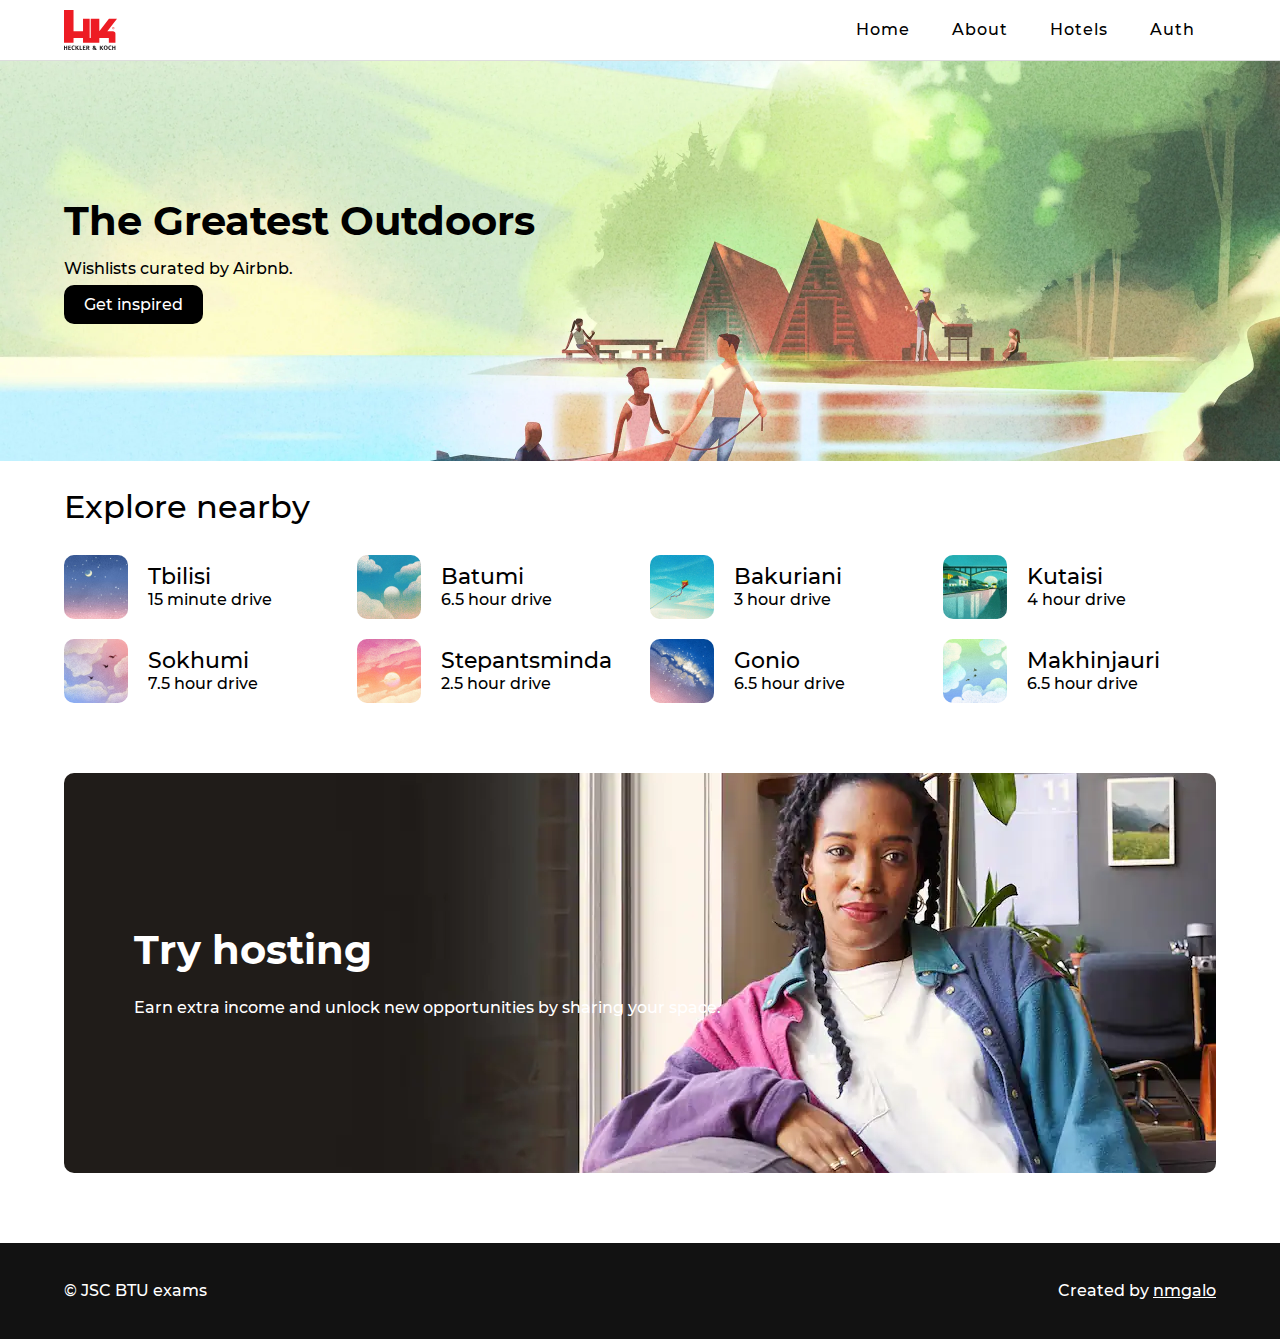
<file: index.html>
<!DOCTYPE html>
<html lang="en">
  <head>
    <meta charset="UTF-8" />
    <meta name="viewport" content="width=device-width, initial-scale=1.0" />
    <title>host</title>
    <link rel="stylesheet" href="./css/reset.css" />
    <link rel="stylesheet" href="./css/fonts.css" />
    <link rel="stylesheet" href="./css/app.css" />
    <link
      rel="stylesheet"
      href="./css/media/app.css"
      media="screen and (max-width: 767px)"
    />
  </head>
  <body>
    <div id="app">
      <header>
        <div class="container">
          <div class="logo">
            <a href="./index.html">
              <img src="./img/logo.svg" alt="Logo" />
            </a>
          </div>
          <div id="nav" class="desktop">
            <ul>
              <li>
                <a href="./index.html">Home</a>
              </li>
              <li>
                <a href="./about.html">About</a>
              </li>

              <li>
                <a href="./hotels.html">Hotels</a>
              </li>

              <li class="auth">
                <a href="./auth.html">Auth</a>
              </li>
            </ul>
          </div>

          <div id="mobile-menu">
            <img src="./img/ic_bars.svg" id="burger-icon" alt="burger menu" />
            <nav id="mobile-nav" class="closed">
              <ul>
                <li>
                  <img src="./img/ic_times.svg" id="burger-close" alt="Close" />
                </li>
                <li>
                  <a href="./index.html">Home</a>
                </li>
                <li>
                  <a href="./about.html">About</a>
                </li>
                <li>
                  <a href="./hotels.html">Hotels</a>
                </li>
                <li class="auth">
                  <a href="./auth.html">Auth</a>
                </li>
              </ul>
            </nav>
          </div>
        </div>
      </header>

      <section id="main">
        <div class="container">
          <div>
            <h1>The Greatest Outdoors</h1>
            <p>Wishlists curated by Airbnb.</p>
            <a href="#">Get inspired</a>
          </div>
        </div>
      </section>

      <section id="explode_nearby">
        <div class="container">
          <h2>Explore nearby</h2>
          <div class="explore__city_list">
            <div>
              <div>
                <img src="./img/ic_city_1.jpeg" alt="City" />
              </div>
              <div>
                <p>Tbilisi</p>
                <span>15 minute drive</span>
              </div>
            </div>
            <div>
              <div>
                <img src="./img/ic_city_2.webp" alt="City" />
              </div>
              <div>
                <p>Batumi</p>
                <span>6.5 hour drive</span>
              </div>
            </div>
            <div>
              <div>
                <img src="./img/ic_city_3.jpeg" alt="City" />
              </div>
              <div>
                <p>Bakuriani</p>
                <span>3 hour drive</span>
              </div>
            </div>
            <div>
              <div>
                <img src="./img/ic_city_4.webp" alt="City" />
              </div>
              <div>
                <p>Kutaisi</p>
                <span>4 hour drive</span>
              </div>
            </div>
            <div>
              <div>
                <img src="./img/ic_city_5.webp" alt="City" />
              </div>
              <div>
                <p>Sokhumi</p>
                <span>7.5 hour drive</span>
              </div>
            </div>
            <div>
              <div>
                <img src="./img/ic_city_6.jpeg" alt="City" />
              </div>
              <div>
                <p>Stepantsminda</p>
                <span>2.5 hour drive</span>
              </div>
            </div>
            <div>
              <div>
                <img src="./img/ic_city_7.webp" alt="City" />
              </div>
              <div>
                <p>Gonio</p>
                <span>6.5 hour drive</span>
              </div>
            </div>
            <div>
              <div>
                <img src="./img/ic_city_8.jpeg" alt="City" />
              </div>
              <div>
                <p>Makhinjauri</p>
                <span>6.5 hour drive</span>
              </div>
            </div>
          </div>
        </div>
      </section>

      <section id="hosting">
        <div class="container">
          <div class="hosting_wrapper">
            <div>
              <h3>Try hosting</h3>
              <span
                >Earn extra income and unlock new opportunities by sharing your
                space.</span
              >
            </div>
          </div>
        </div>
      </section>

      <footer>
        <div class="container">
          <div class="footer_nav">
            <div>&copy; JSC BTU exams</div>
            <div>
              Created by <a href="https://nmgalo.dev" target="_blank">nmgalo</a>
            </div>
          </div>
        </div>
      </footer>
    </div>
  </body>
  <script src="./js/app.js"></script>
</html>
</file>
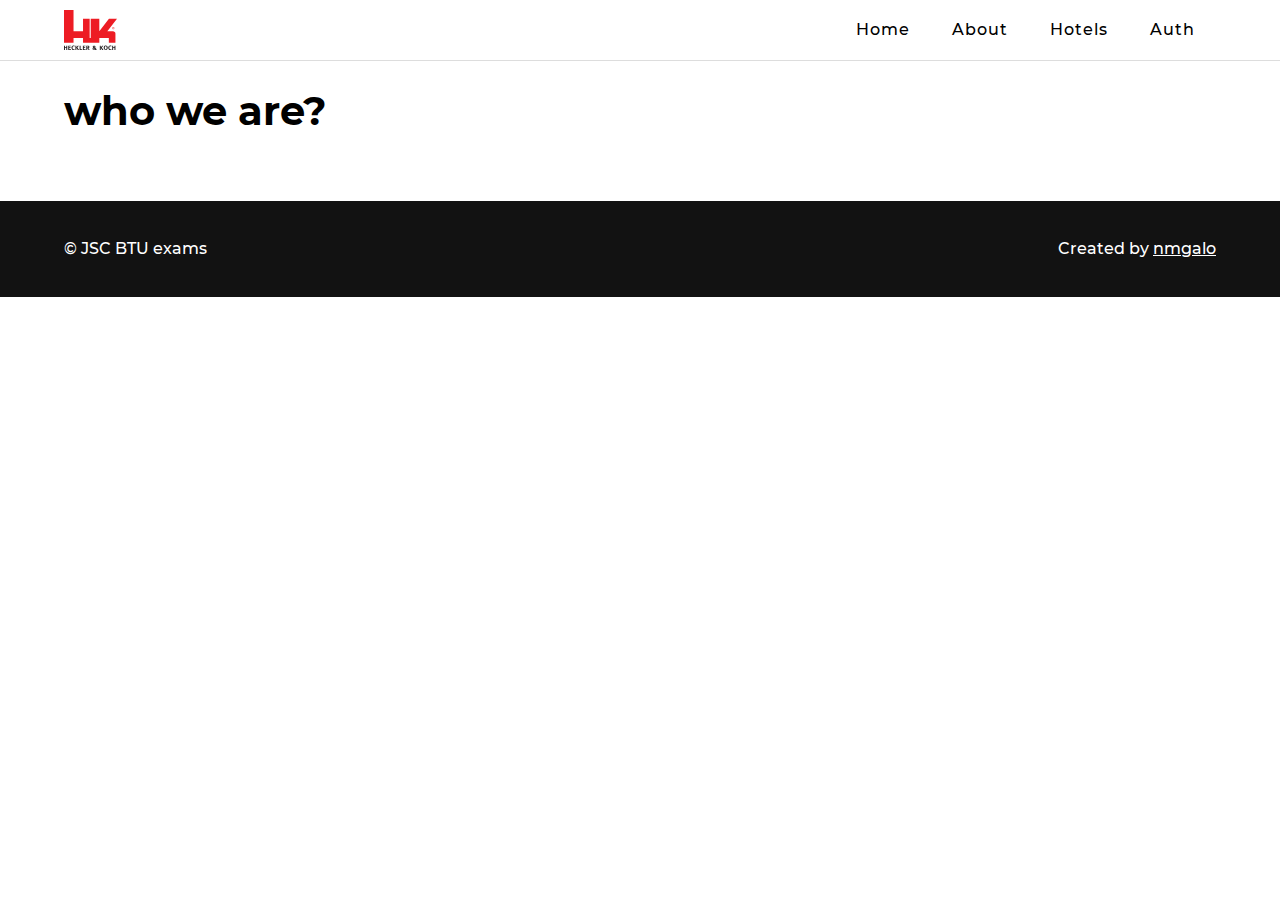
<file: about.html>
<!DOCTYPE html>
<html lang="en">
  <head>
    <meta charset="UTF-8" />
    <meta name="viewport" content="width=device-width, initial-scale=1.0" />
    <title>host</title>
    <link rel="stylesheet" href="./css/reset.css" />
    <link rel="stylesheet" href="./css/fonts.css" />
    <link rel="stylesheet" href="./css/app.css" />
    <link
      rel="stylesheet"
      href="./css/media/app.css"
      media="screen and (max-width: 767px)"
    />
  </head>
  <body>
    <div id="app">
      <header>
        <div class="container">
          <div class="logo">
            <a href="./index.html">
              <img src="./img/logo.svg" alt="Logo" />
            </a>
          </div>
          <div id="nav" class="desktop">
            <ul>
              <li>
                <a href="./index.html">Home</a>
              </li>
              <li>
                <a href="./about.html">About</a>
              </li>

              <li>
                <a href="./hotels.html">Hotels</a>
              </li>

              <li class="auth">
                <a href="./auth.html">Auth</a>
              </li>
            </ul>
          </div>

          <div id="mobile-menu">
            <img src="./img/ic_bars.svg" id="burger-icon" alt="burger menu" />
            <nav id="mobile-nav" class="closed">
              <ul>
                <li>
                  <img src="./img/ic_times.svg" id="burger-close" alt="Close" />
                </li>
                <li>
                  <a href="./index.html">Home</a>
                </li>
                <li>
                  <a href="./about.html">About</a>
                </li>
                <li>
                  <a href="./hotels.html">Hotels</a>
                </li>
                <li class="auth">
                  <a href="./auth.html">Auth</a>
                </li>
              </ul>
            </nav>
          </div>
        </div>
      </header>

      <section class="team">
        <div class="container">
          <h1>who we are?</h1>

          <div id="persons"></div>
        </div>
      </section>

      <footer>
        <div class="container">
          <div class="footer_nav">
            <div>&copy; JSC BTU exams</div>
            <div>
              Created by <a href="https://nmgalo.dev" target="_blank">nmgalo</a>
            </div>
          </div>
        </div>
      </footer>
    </div>
  </body>
  <script src="./js/app.js"></script>
</html>
</file>
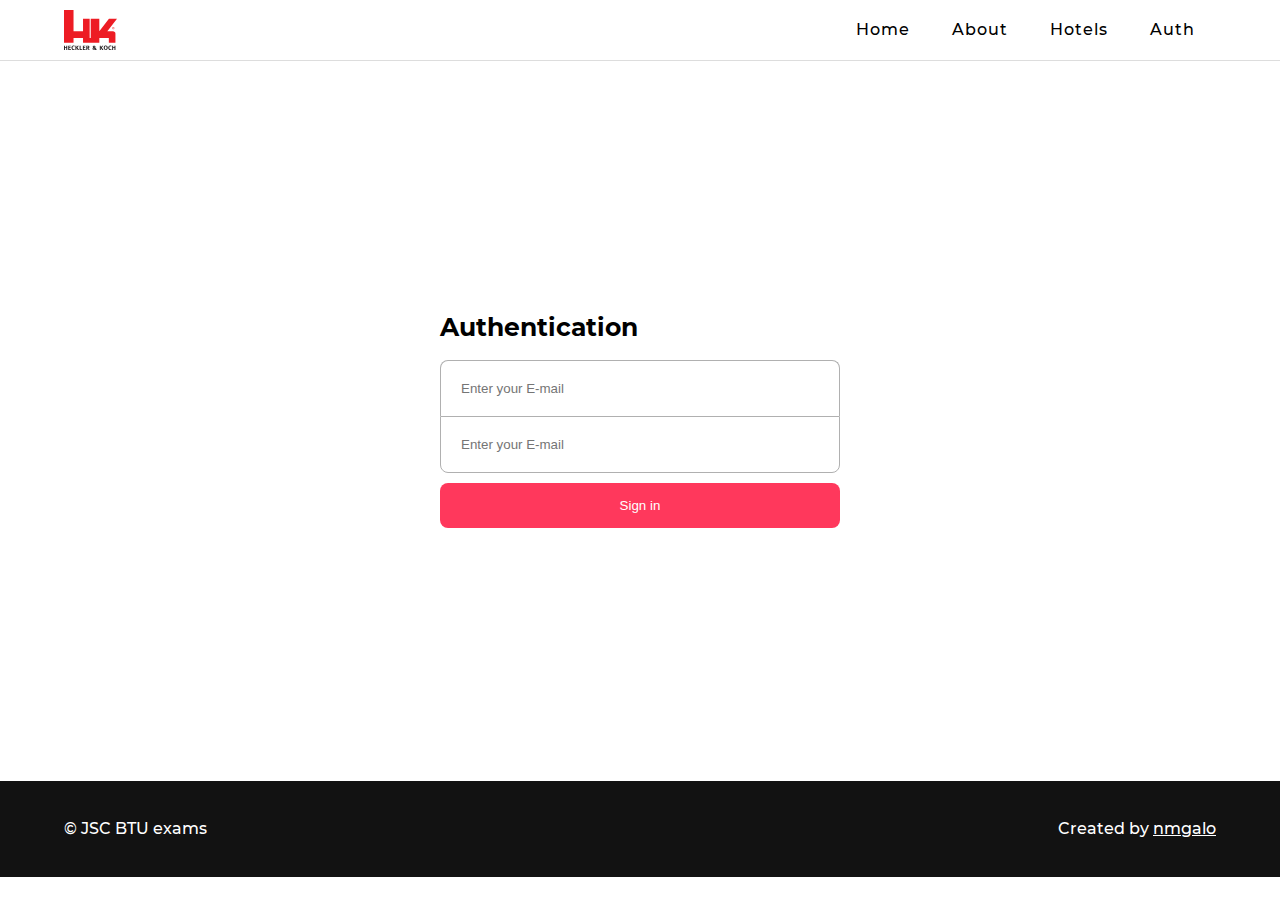
<file: auth.html>
<!DOCTYPE html>
<html lang="en">
  <head>
    <meta charset="UTF-8" />
    <meta name="viewport" content="width=device-width, initial-scale=1.0" />
    <title>host</title>
    <link rel="stylesheet" href="./css/reset.css" />
    <link rel="stylesheet" href="./css/fonts.css" />
    <link rel="stylesheet" href="./css/app.css" />
    <link
      rel="stylesheet"
      href="./css/media/app.css"
      media="screen and (max-width: 767px)"
    />
  </head>
  <body>
    <div id="app">
      <header>
        <div class="container">
          <div class="logo">
            <a href="./index.html">
              <img src="./img/logo.svg" alt="Logo" />
            </a>
          </div>
          <div id="nav" class="desktop">
            <ul>
              <li>
                <a href="./index.html">Home</a>
              </li>
              <li>
                <a href="./about.html">About</a>
              </li>

              <li>
                <a href="./hotels.html">Hotels</a>
              </li>

              <li class="auth">
                <a href="./auth.html">Auth</a>
              </li>
            </ul>
          </div>

          <div id="mobile-menu">
            <img src="./img/ic_bars.svg" id="burger-icon" alt="burger menu" />
            <nav id="mobile-nav" class="closed">
              <ul>
                <li>
                  <img src="./img/ic_times.svg" id="burger-close" alt="Close" />
                </li>
                <li>
                  <a href="./index.html">Home</a>
                </li>
                <li>
                  <a href="./about.html">About</a>
                </li>
                <li>
                  <a href="./hotels.html">Hotels</a>
                </li>
                <li class="auth">
                  <a href="./auth.html">Auth</a>
                </li>
              </ul>
            </nav>
          </div>
        </div>
      </header>

      <section id="auth">
        <form id="login" method="post">
          <h2>Authentication</h2>
          <div>
            <input
              type="email"
              id="email"
              name="email"
              placeholder="Enter your E-mail"
            />
          </div>
          <div>
            <input
              type="password"
              id="password"
              name="password"
              placeholder="Enter your E-mail"
            />
          </div>
          <div class="signin">
            <button>Sign in</button>
          </div>
        </form>
      </section>

      <footer>
        <div class="container">
          <div class="footer_nav">
            <div>&copy; JSC BTU exams</div>
            <div>
              Created by <a href="https://nmgalo.dev" target="_blank">nmgalo</a>
            </div>
          </div>
        </div>
      </footer>
    </div>
  </body>
  <script src="./js/app.js"></script>
</html>
</file>
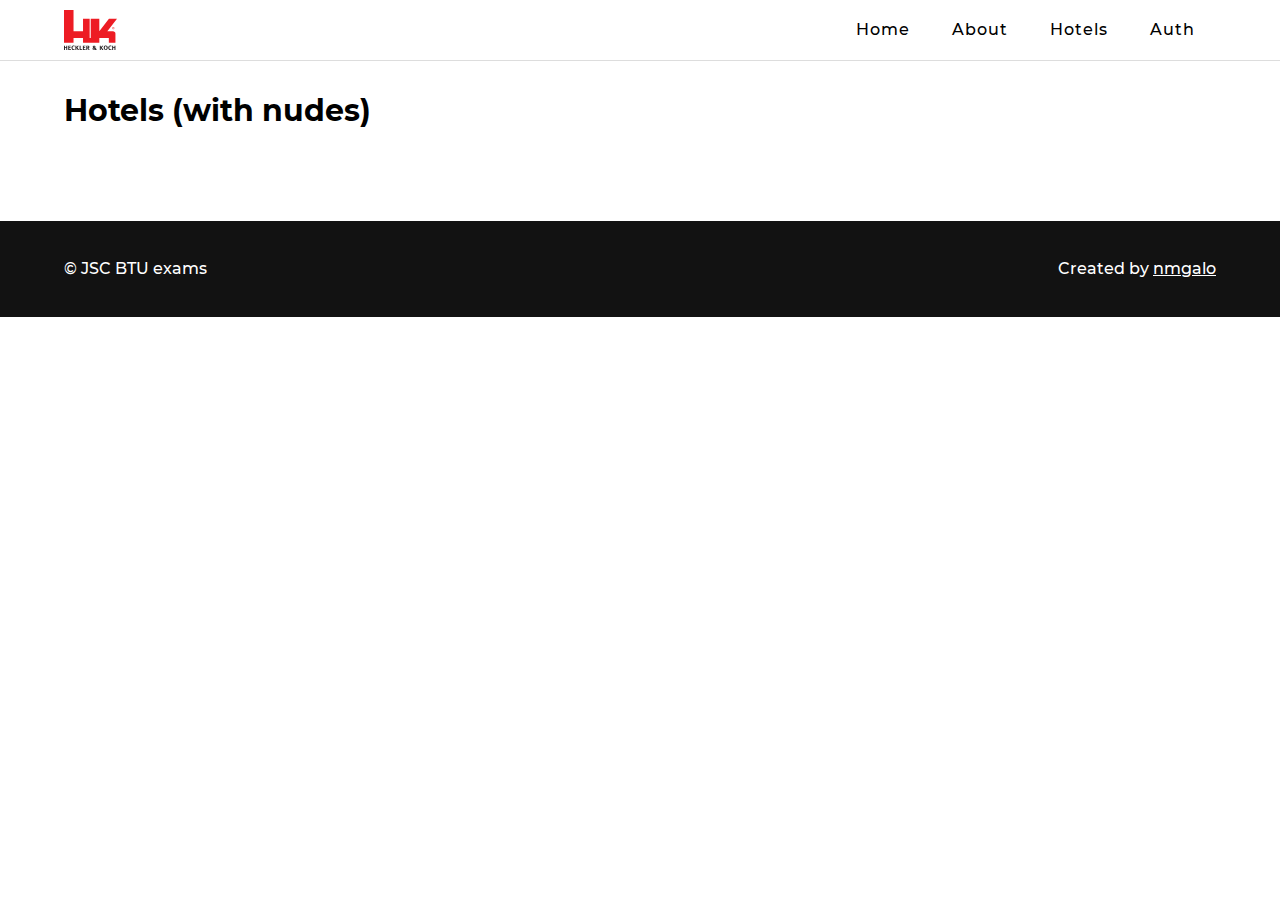
<file: hotels.html>
<!DOCTYPE html>
<html lang="en">
  <head>
    <meta charset="UTF-8" />
    <meta name="viewport" content="width=device-width, initial-scale=1.0" />
    <title>host</title>
    <link rel="stylesheet" href="./css/reset.css" />
    <link rel="stylesheet" href="./css/fonts.css" />
    <link rel="stylesheet" href="./css/app.css" />
    <link
      rel="stylesheet"
      href="./css/media/app.css"
      media="screen and (max-width: 767px)"
    />
  </head>
  <body>
    <div id="app">
      <header>
        <div class="container">
          <div class="logo">
            <a href="./index.html">
              <img src="./img/logo.svg" alt="Logo" />
            </a>
          </div>
          <div id="nav" class="desktop">
            <ul>
              <li>
                <a href="./index.html">Home</a>
              </li>
              <li>
                <a href="./about.html">About</a>
              </li>

              <li>
                <a href="./hotels.html">Hotels</a>
              </li>

              <li class="auth">
                <a href="./auth.html">Auth</a>
              </li>
            </ul>
          </div>

          <div id="mobile-menu">
            <img src="./img/ic_bars.svg" id="burger-icon" alt="burger menu" />
            <nav id="mobile-nav" class="closed">
              <ul>
                <li>
                  <img src="./img/ic_times.svg" id="burger-close" alt="Close" />
                </li>
                <li>
                  <a href="./index.html">Home</a>
                </li>
                <li>
                  <a href="./about.html">About</a>
                </li>
                <li>
                  <a href="./hotels.html">Hotels</a>
                </li>
                <li class="auth">
                  <a href="./auth.html">Auth</a>
                </li>
              </ul>
            </nav>
          </div>
        </div>
      </header>

      <section class="hotels_wrapper">
        <div class="container">
          <h2>Hotels (with nudes)</h2>
          <div id="hotels"></div>
        </div>
      </section>

      <footer>
        <div class="container">
          <div class="footer_nav">
            <div>&copy; JSC BTU exams</div>
            <div>
              Created by <a href="https://nmgalo.dev" target="_blank">nmgalo</a>
            </div>
          </div>
        </div>
      </footer>
    </div>
  </body>
  <script src="./js/app.js?v=2"></script>
</html>
</file>
<file: css/fonts.css>
@font-face {
  font-family: "Montserrat";
  font-style: normal;
  font-weight: 400;
  font-display: swap;
  src: url("./fonts/montserrat/Montserrat-Medium.ttf");
}

@font-face {
  font-family: "Montserrat";
  font-style: normal;
  font-weight: 700;
  font-display: swap;
  src: url("./fonts/montserrat/Montserrat-Bold.ttf");
}
</file>
<file: css/app.css>
body,
html {
  font-family: "Montserrat";
}

h1 {
  font-size: 40px;
  font-weight: bold;
}

input {
  box-sizing: border-box;
}

.container {
  width: 90%;
  margin: 0 auto;
}

header {
  width: 100%;
  border-bottom: 0.5px solid #ddd;
}

header .logo img {
  padding-top: 10px;
  height: 40px;
}

#nav ul {
  height: 60px;
  line-height: 60px;
  display: flex;
}
#nav ul > li {
  float: left;
  list-style: none;
}

#nav ul > li a {
  color: #000;
  text-decoration: none;
}

header > div {
  display: flex;
  justify-content: space-between;
}

footer {
  width: 100%;
  padding: 40px 0;
  background: #121212;
  color: #fff;
}

footer div.footer_nav {
  display: flex;
  justify-content: space-between;
}

.footer_nav a {
  color: #fff;
}

#nav a {
  text-decoration: none;
  padding: 21px;
  letter-spacing: 1px;
  text-decoration: none;
  position: relative;
  text-decoration: none;
  transition: 0.5s;
}
#nav a::before {
  content: "";
  position: absolute;
  width: 100%;
  height: 3px;
  bottom: 0;
  left: 0;
  border-radius: 4px;
  background-color: #000000;
  visibility: hidden;
  -webkit-transform: scaleX(0);
  transform: scaleX(0);
  -webkit-transition: all 0.3s ease-in-out 0s;
  transition: all 0.3s ease-in-out 0s;
}
#nav a:hover:before {
  visibility: visible;
  -webkit-transform: scaleX(1);
  transform: scaleX(1);
}

#mobile-menu {
  display: none;
}

#main {
  width: 100%;
  height: 400px;
  background: url("../img/main-banner.webp");
  background-position: center;
  background-size: cover;
}

#main > div {
  height: 100%;
  position: relative;
}
#main > div > div {
  position: absolute;
  top: 35%;
}

#main > div > div p {
  padding: 20px 0;
}

#main > div > div a {
  background: #000;
  padding: 10px 20px;
  border-radius: 10px;
  color: #fff;
  text-decoration: none;
}

#explode_nearby {
  margin: 30px 0;
}

#explode_nearby h2 {
  font-size: 32px;
  padding-bottom: 32px;
}

.explore__city_list {
  display: grid;
  grid-gap: 20px;
  grid-template-columns: repeat(4, 1fr);
}

.explore__city_list > div img {
  width: 64px;
  height: 64px;
  border-radius: 10px;
}

.explore__city_list > div {
  display: flex;
  grid-gap: 20px;
}

.explore__city_list > div > div {
  display: flex;
  flex-direction: column;
  justify-content: center;
}

.explore__city_list > div > div:last-child p {
  font-size: 22px;
  padding-bottom: 4px;
}

.hosting_wrapper {
  width: 100%;
  height: 400px;
  margin: 70px 0;
  border-radius: 10px;
  background: url("../img/hosting_banner.webp");
  background-position: center;
  display: flex;
  align-items: center;
}

.hosting_wrapper > div {
  padding-left: 70px;
  color: #fff;
}

.hosting_wrapper > div h3 {
  font-size: 40px;
  font-weight: bold;
  padding-bottom: 30px;
}

#auth {
  width: 100%;
  min-height: 80vh;
  display: flex;
  flex-direction: column;
  justify-content: center;
  align-items: center;
}

#auth h2 {
  padding-bottom: 20px;
  font-size: 25px;
  font-weight: bold;
}

#auth > #login {
  width: 400px;
}

#login input {
  width: 100%;
  outline: 0;
  padding: 20px;
  border: 1px solid rgb(176, 176, 176);
  transition: 0.3s;
}

#login input.with-error {
  background: rgb(255, 152, 167);
}

#login > div:nth-child(2) > input {
  border-bottom-width: 0;
  border-top-left-radius: 8px;
  border-top-right-radius: 8px;
}

#login > div:nth-child(3) > input {
  border-bottom-left-radius: 8px;
  border-bottom-right-radius: 8px;
}

#login > .signin button {
  margin-top: 10px;
  width: 100%;
  padding: 15px;
  border: 0;
  border-radius: 8px;
  color: #fff;
  background: rgb(255, 56, 92);
  cursor: pointer;
}

#persons {
  padding: 20px 0;
}

.persons {
  display: grid;
  grid-gap: 40px;
  grid-template-columns: repeat(3, 1fr);
}

.persons > div img {
  width: 100%;
}

.persons > div span {
  font-size: 22px;
}

.team h1 {
  padding: 30px 0;
  font-size: 40px;
}

.hotels_wrapper h2 {
  font-size: 30px;
  font-weight: bold;
  padding: 35px 0;
}

#hotels {
  display: grid;
  grid-gap: 30px;
  grid-template-columns: repeat(5, 1fr);
  margin: 30px 0;
}

#hotels > div a {
  color: #000;
  text-decoration: none;
}
#hotels > div img {
  width: 100%;
  height: 176px;
  object-fit: cover;
  border-radius: 10px;
}

#hotels > div > a > div:first-child {
  position: relative;
}

#hotels > div > a > div:first-child > img:first-child {
  position: absolute;
  width: 24px;
  height: 24px;
  top: 6px;
  right: 6px;
  background: #fff;
  padding: 10px;
}

#hotels > div > a {
  display: flex;
  flex-direction: column;
  grid-gap: 15px;
}

#hotels > div .info span {
  color: #919399;
  font-size: 12px;
}

#hotels > div .info p {
  font-size: 18px;
  padding: 10px 0;
}

#hotels > div .info span:last-child {
  font-size: 16px;
  color: #000;
}
</file>
<file: css/media/app.css>
.container {
  width: 80%;
}

#nav {
  display: none;
}

#mobile-menu {
  display: inherit;
}

#mobile-menu > img {
  width: 35px;
  height: 35px;
  padding: 10px;
}

#mobile-menu > nav.closed {
  right: -100%;
  border-left: 0;
}
#mobile-menu > nav {
  position: fixed;
  z-index: 99999999;
  top: 0;
  right: 0;
  background: #fff;
  width: 100%;
  height: 100vh;
  transition: 0.3s;
  border-left: 1px solid #ddd;
}

#mobile-menu > nav ul li {
  list-style: none;
  line-height: 60px;
  border-bottom: 0.5px solid #ddd;
}

#mobile-menu > nav ul li a {
  color: #000;
  padding: 0 50px;
  font-size: 22px;
  text-decoration: none;
}

#mobile-menu > nav ul li img {
  width: 30px;
  height: 30px;
  padding: 20px 30px;
}

#main {
  height: 250px;
}

#main > div > div {
  top: 15%;
}

#hotels,
.explore__city_list {
  grid-template-columns: repeat(1, 1fr);
}

#hotels > div img {
  height: 240px;
}

.explore__city_list > div img {
  width: 56px;
  height: 56px;
}

.explore__city_list > div > div:last-child p {
  font-size: 18px;
}

.explore__city_list > div > div:last-child span {
  font-size: 14px;
}

.hosting_wrapper {
  height: 200px;
  background: rgb(72, 72, 72);
}

.hosting_wrapper > div h3 {
  font-size: 30px;
}

.hosting_wrapper > div {
  padding: 0 30px;
}
</file>
